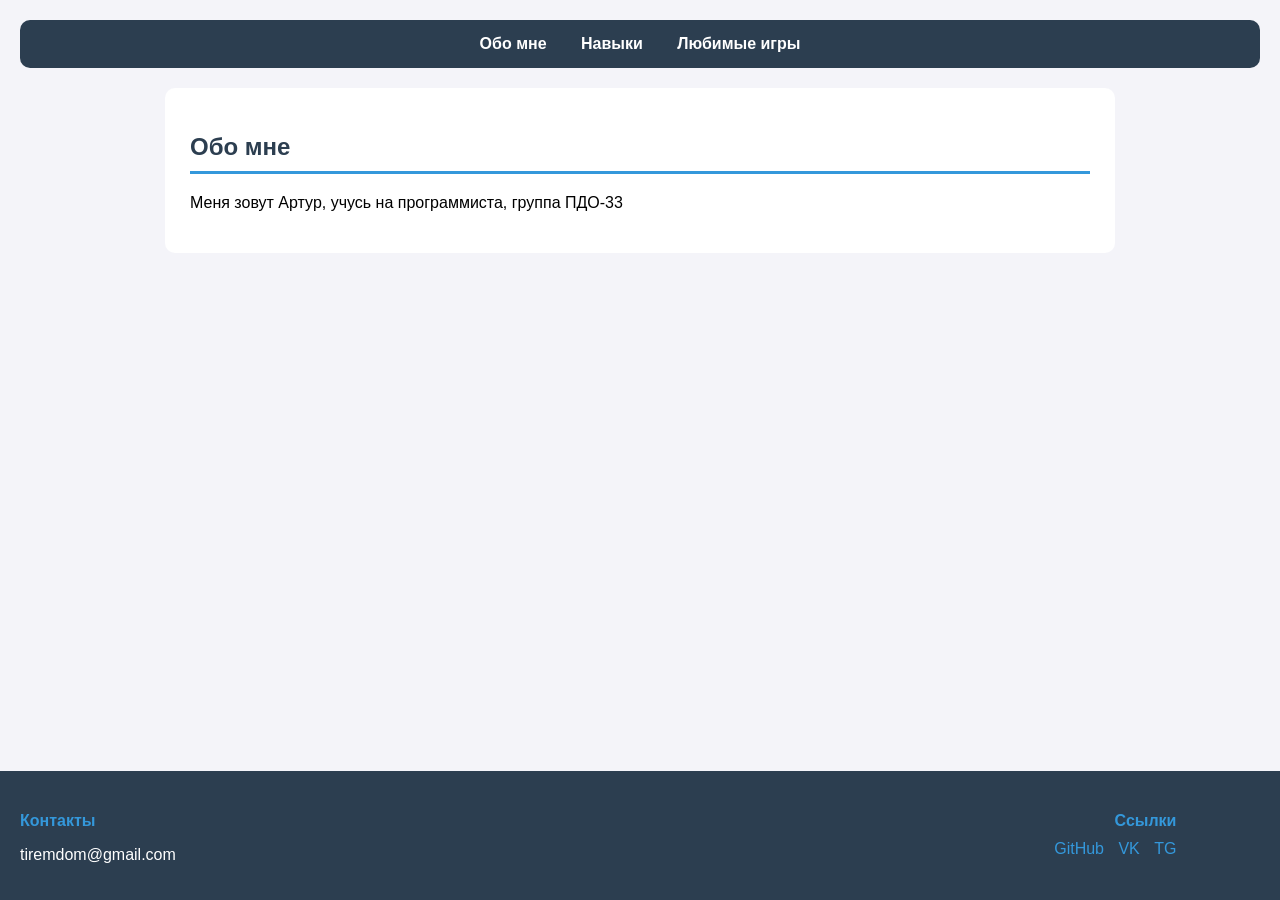
<file: index.html>
<!DOCTYPE html>
<html lang="ru">
<head>
    <meta charset="UTF-8">
    <title>Обо мне</title>
    <link rel="stylesheet" href="style.css">
</head>
<body>
    <header>
        <a href="index.html">Обо мне</a>
        <a href="skills.html">Навыки</a>
        <a href="games.html">Любимые игры</a>
    </header>

    <section>
        <h2>Обо мне</h2>
        <p>Меня зовут Артур, учусь на программиста, группа ПДО-33</p>
    </section>

   <footer>
    <div>
        <h4>Контакты</h4>
        <p>tiremdom@gmail.com</p>
    </div>
    <div>
        <h4>Ссылки</h4>
        <a href="...">GitHub</a>
        <a href="...">VK</a>
        <a href="...">TG</a>
    </div>
</footer>
</body>
</html>
</file>
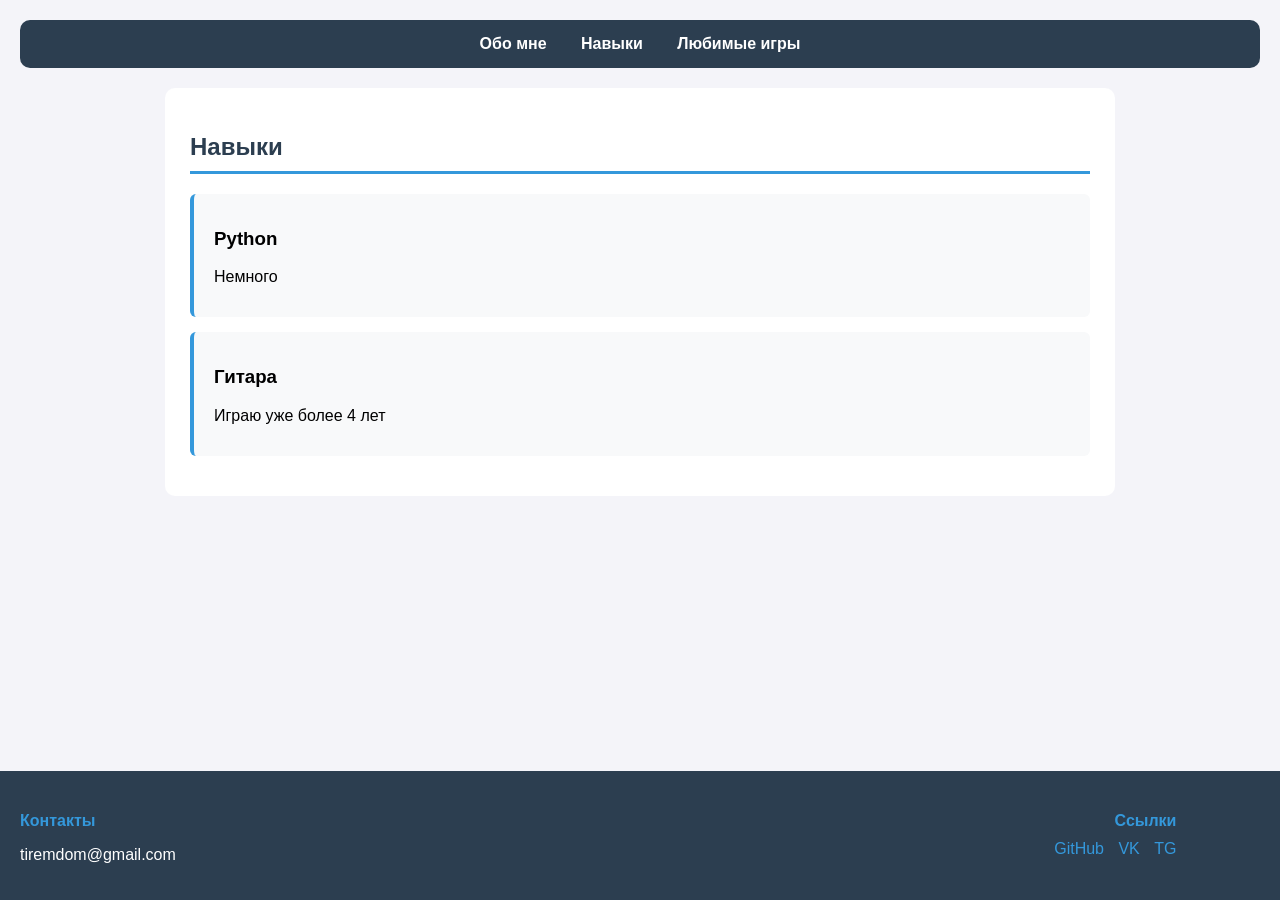
<file: skills.html>
<!DOCTYPE html>
<html lang="ru">
<head>
    <meta charset="UTF-8">
    <title>Навыки</title>
    <link rel="stylesheet" href="style.css">
</head>
<body>
    <header>
        <a href="index.html">Обо мне</a>
        <a href="skills.html">Навыки</a>
        <a href="games.html">Любимые игры</a>
    </header>

    <section>
        <h2>Навыки</h2>

        <div class="block">
            <h3>Python</h3>
            <p>Немного</p>
        </div>

        <div class="block">
            <h3>Гитара</h3>
            <p>Играю уже более 4 лет</p>
        </div>
    </section>

    <footer>
        <div>
            <h4>Контакты</h4>
            <p>tiremdom@gmail.com</p>
        </div>
        <div>
            <h4>Ссылки</h4>
            <a href="...">GitHub</a>
            <a href="...">VK</a>
            <a href="...">TG</a>
        </div>
    </footer>
</body>
</html>
</file>
<file: style.css>
body {
    font-family: Arial, sans-serif;
    background: #f4f4f9;
    margin: 0;
    padding: 20px;
    padding-bottom: 120px;
}

/* меню */
header {
    background: #2c3e50;
    padding: 15px;
    text-align: center;
    border-radius: 10px;
    margin-bottom: 20px;
}

header a {
    color: white;
    text-decoration: none;
    margin: 0 15px;
    font-weight: bold;
}

/* блоки контента */
section {
    background: white;
    padding: 25px;
    max-width: 900px;
    margin: 0 auto 20px;
    border-radius: 10px;
}

h2 {
    color: #2c3e50;
    border-bottom: 3px solid #3498db;
    padding-bottom: 10px;
}

.block {
    background: #f8f9fa;
    border-left: 4px solid #3498db;
    padding: 15px 20px;
    margin-bottom: 15px;
    border-radius: 6px;
}

.block img {
    max-width: 100%;
    border-radius: 8px;
    margin-top: 10px;
}

/* подвал — всегда внизу, блоки по краям */
footer {
    background: #2c3e50;
    color: white;
    padding: 20px;
    position: fixed;
    bottom: 0;
    left: 0;
    width: 100%;
}

footer > div {
    display: inline-block;
    width: 45%;
    vertical-align: top;
}

footer > div:last-child {
    text-align: right;
}

footer h4 {
    color: #3498db;
    margin-bottom: 10px;
}

footer a {
    color: #3498db;
    text-decoration: none;
    margin-left: 10px;
}
</file>
